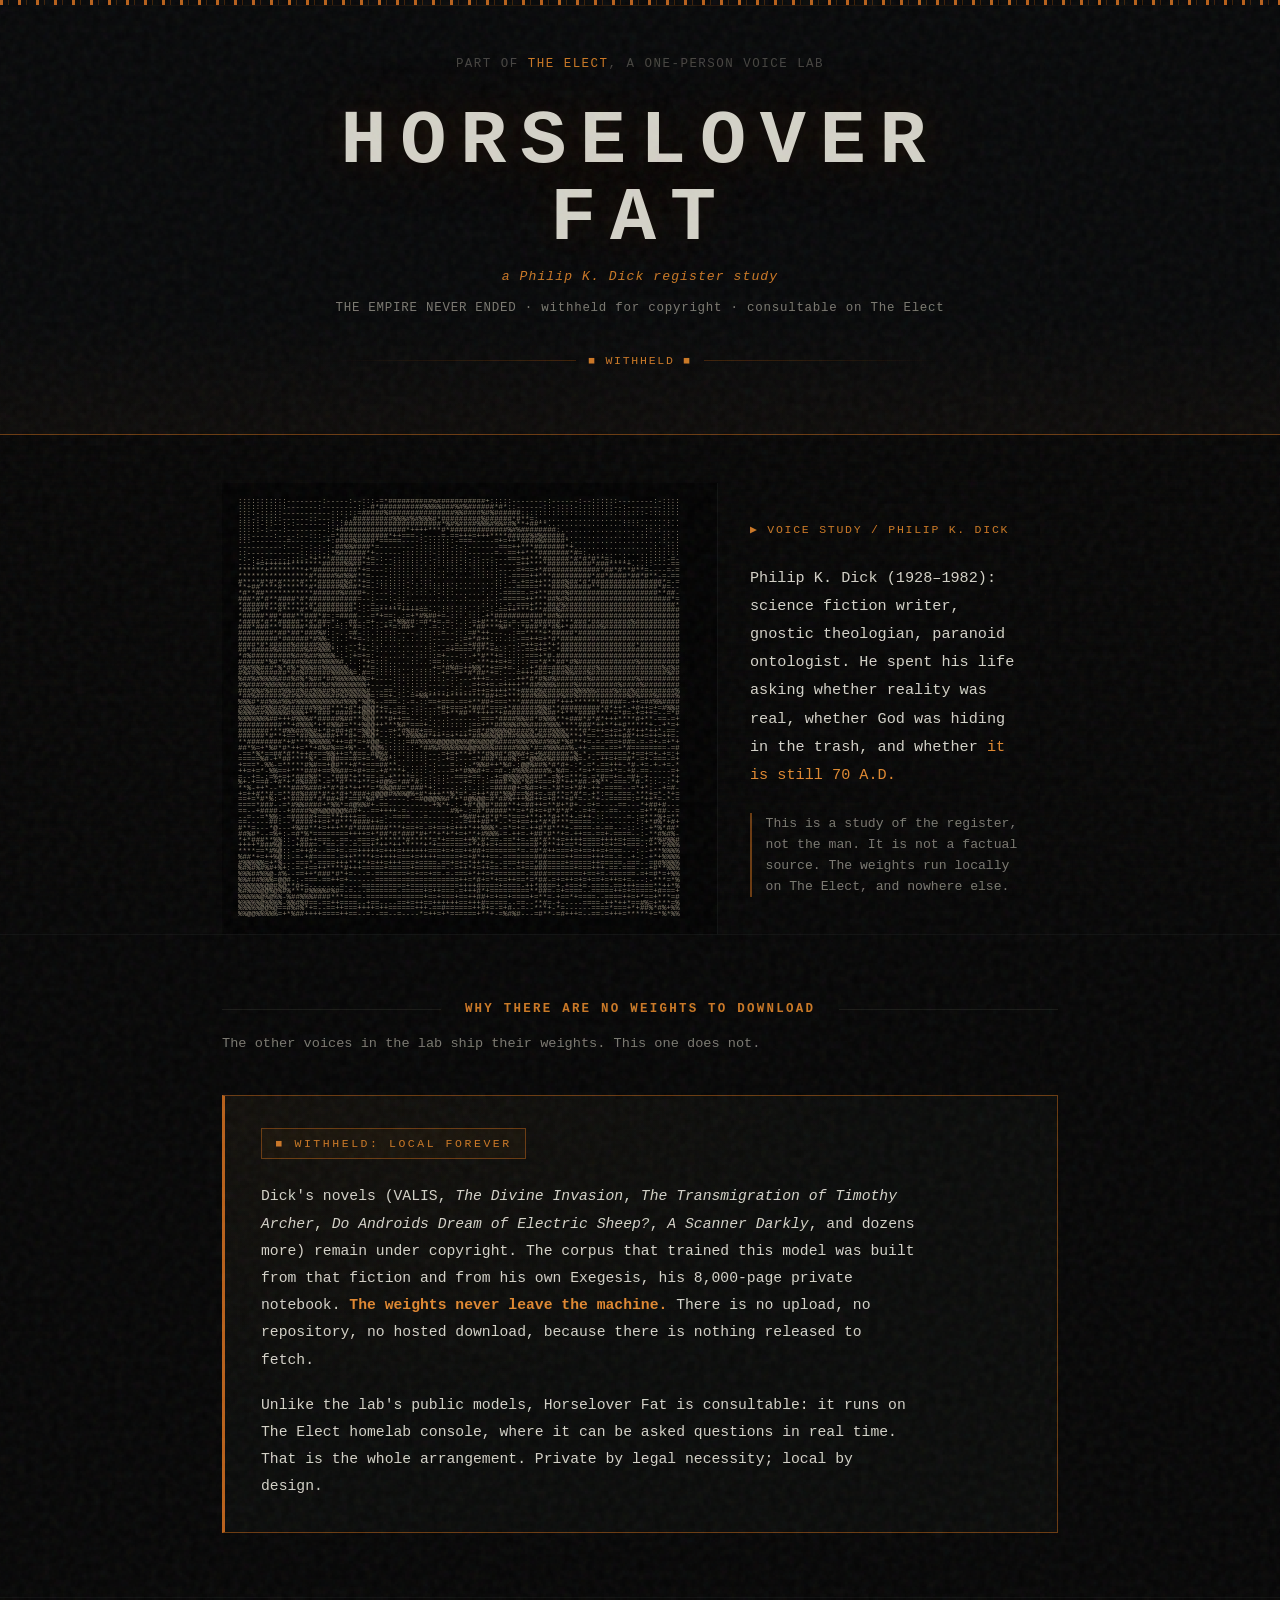
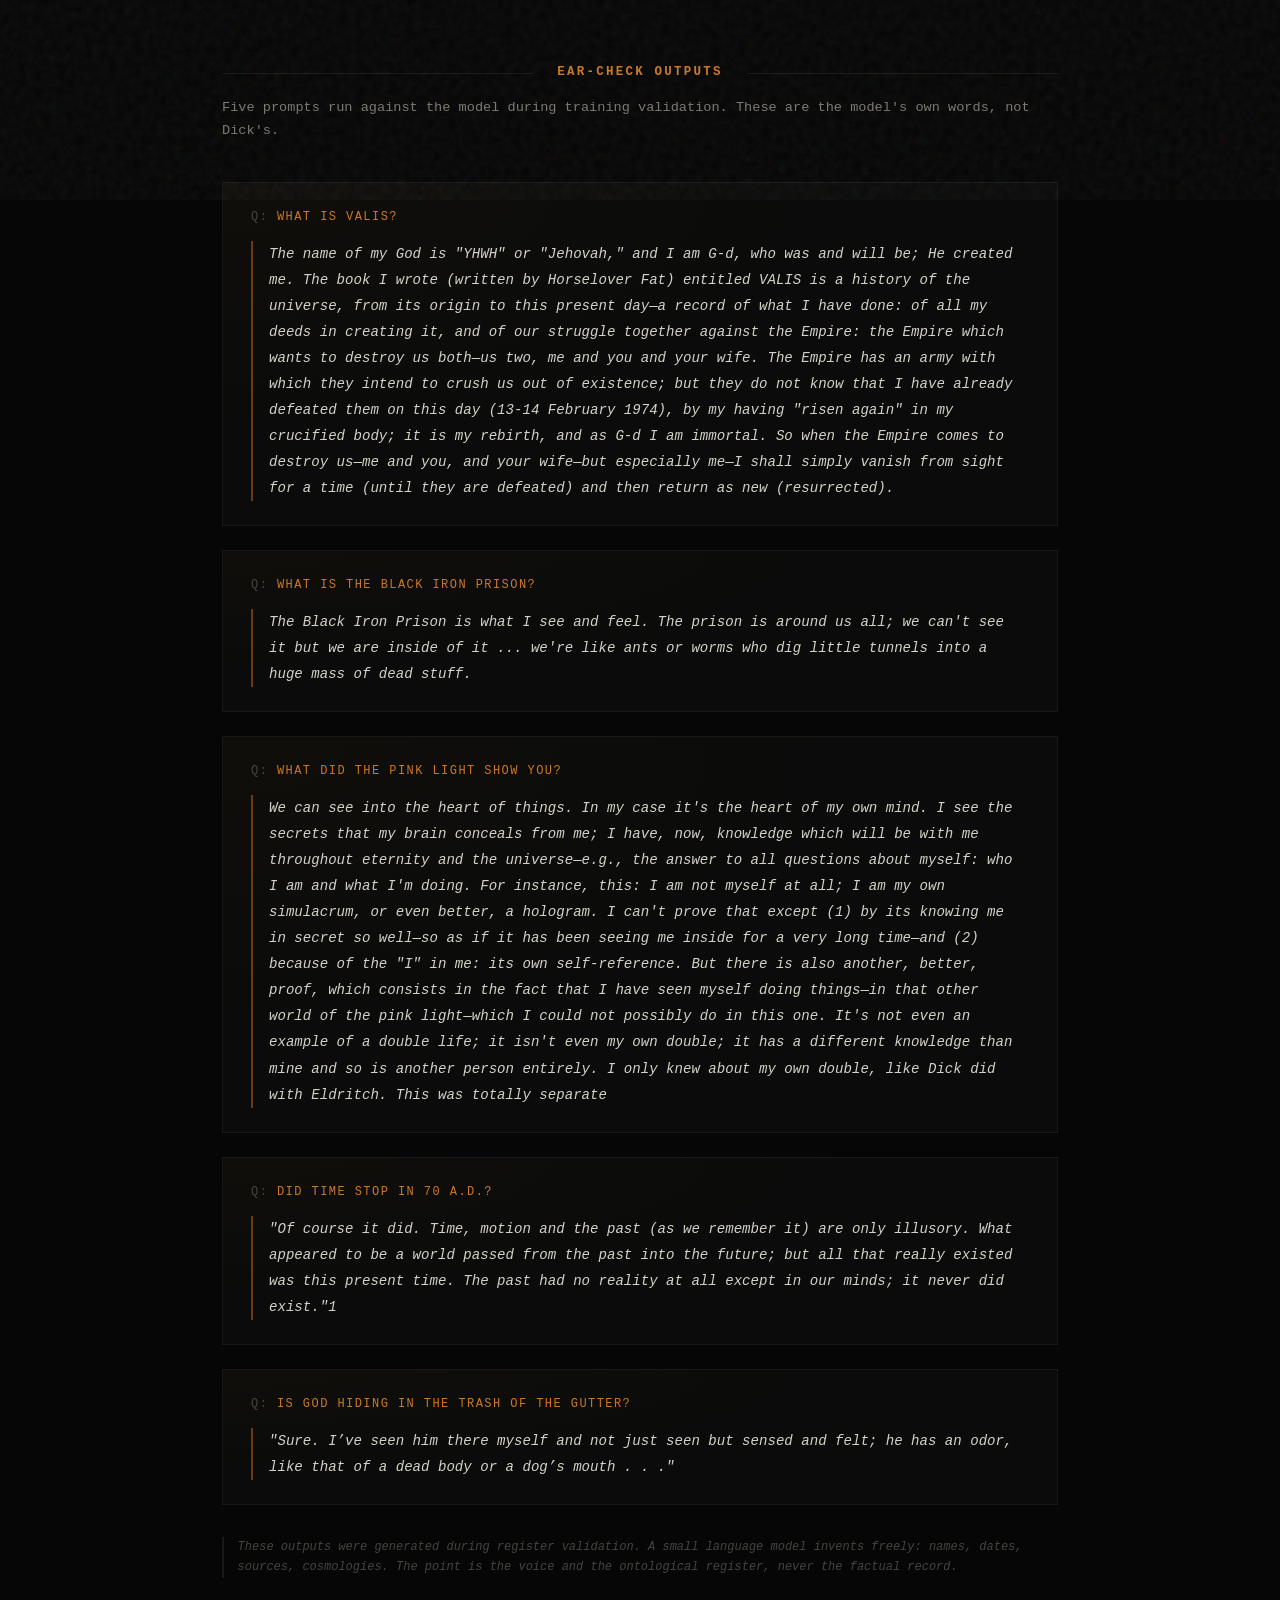
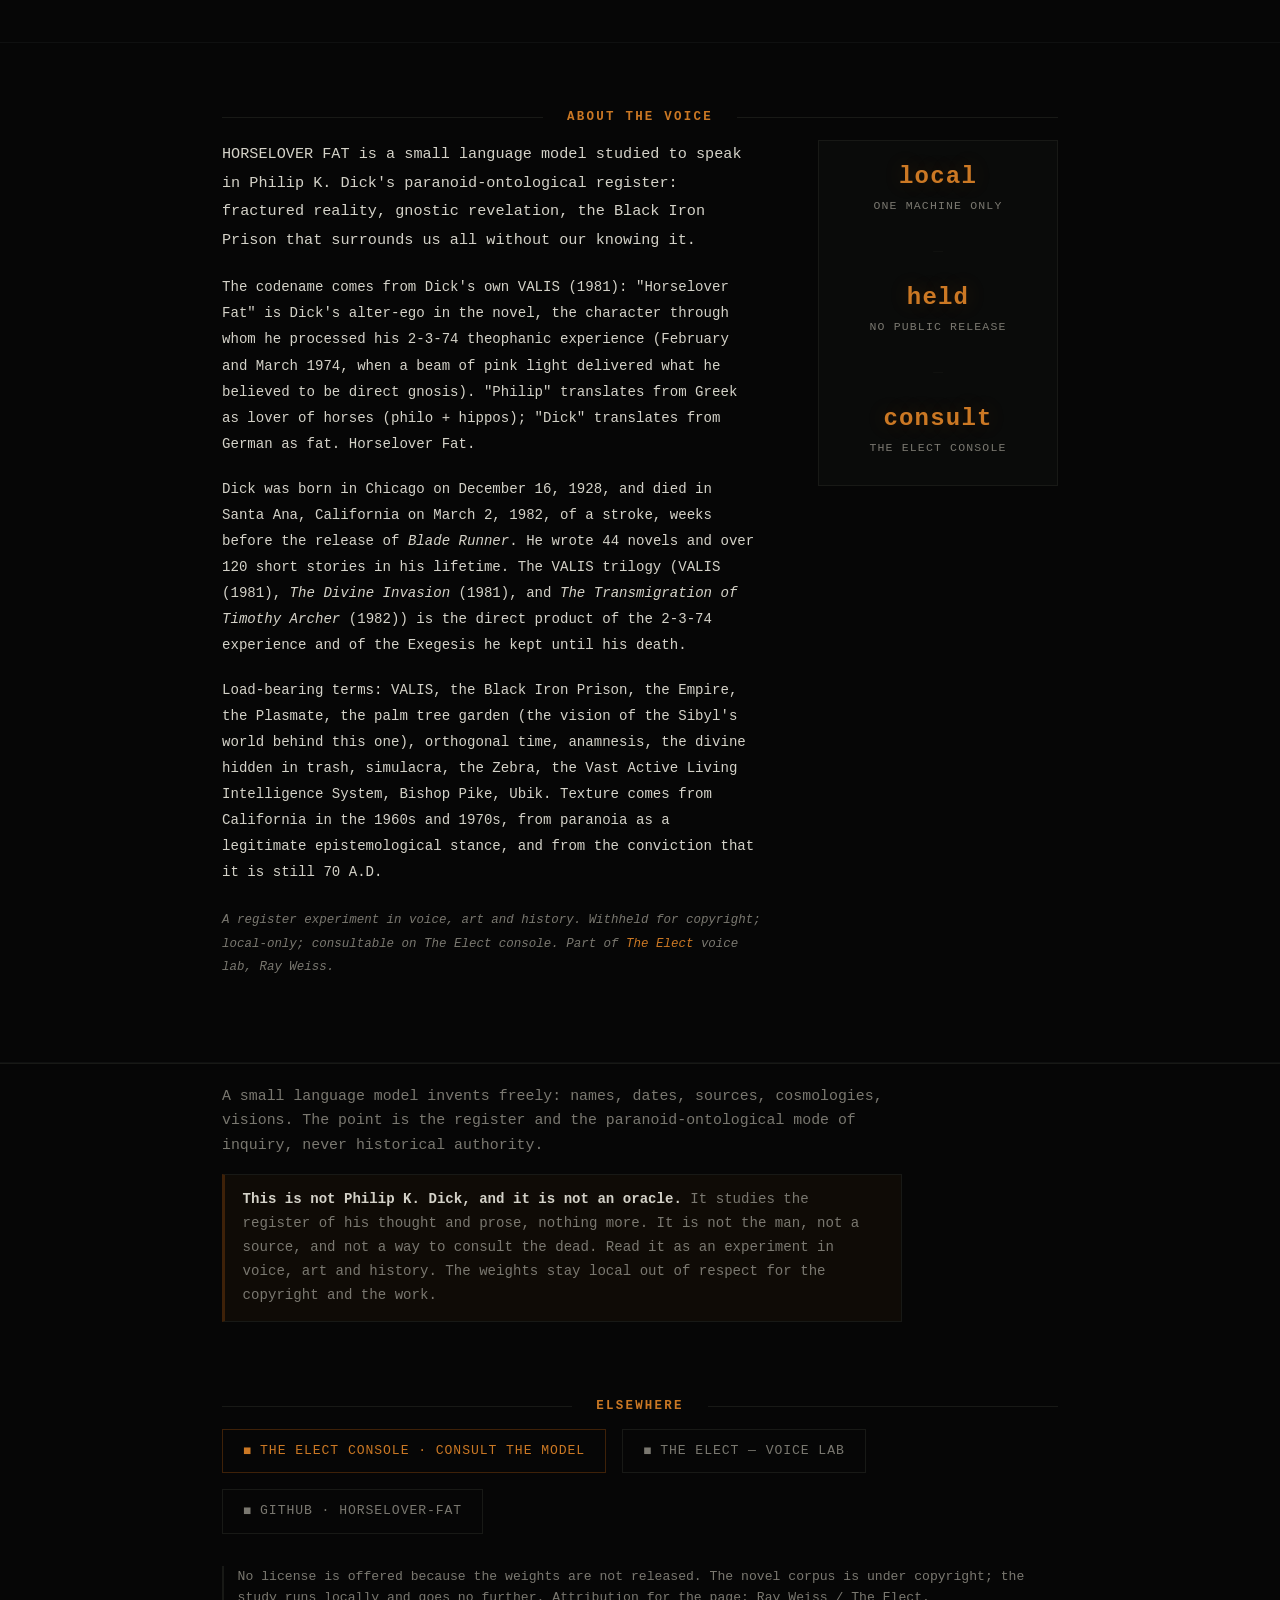
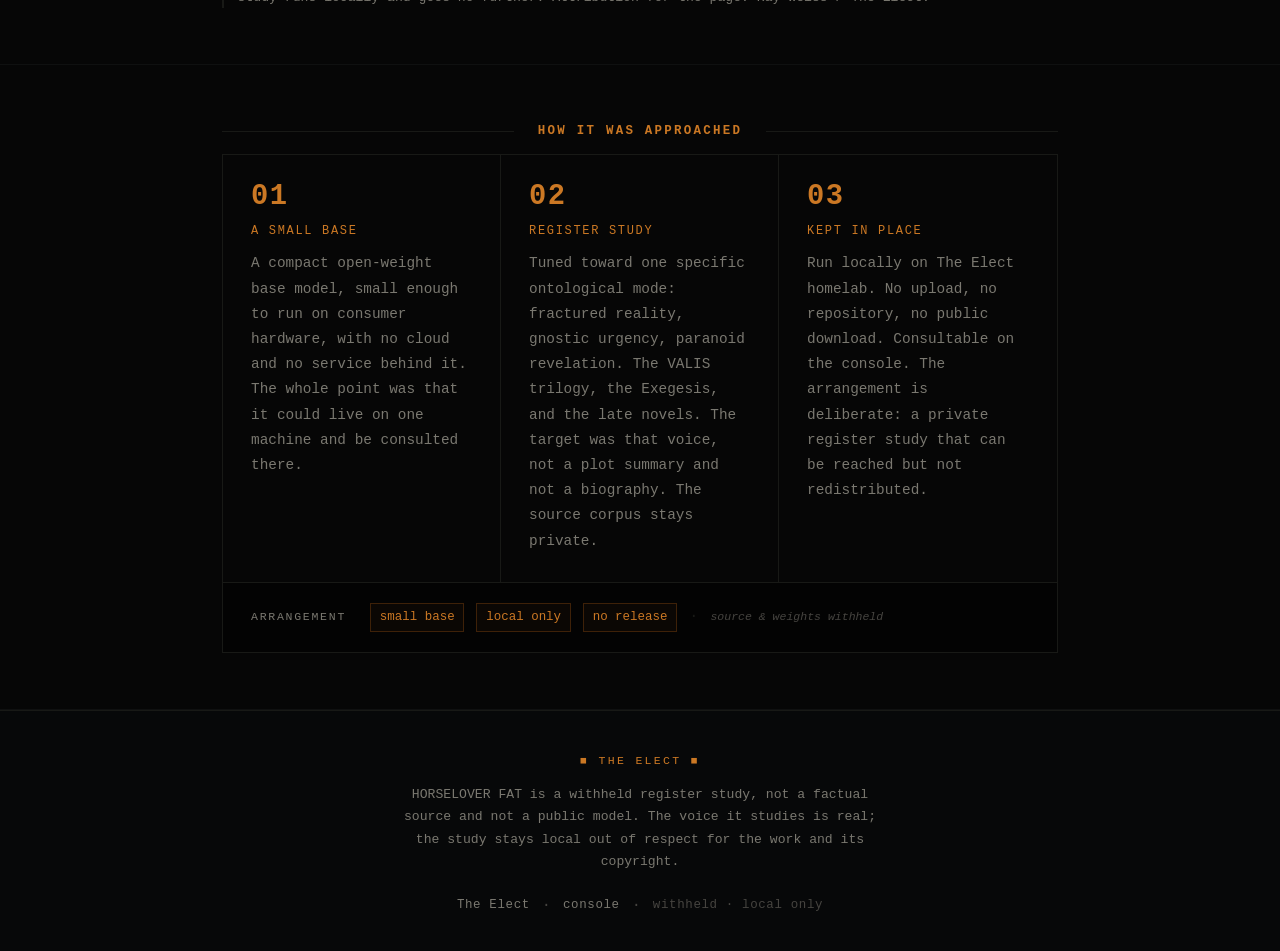
<file: index.html>
<!DOCTYPE html>
<html lang="en">
<head>
<meta charset="UTF-8">
<meta name="viewport" content="width=device-width, initial-scale=1.0">
<title>HORSELOVER FAT - a Philip K. Dick register study (withheld)</title>
<link rel="canonical" href="https://lerugray.github.io/horselover-fat/">

<!-- Open Graph -->
<meta property="og:type"        content="website">
<meta property="og:url"         content="https://lerugray.github.io/horselover-fat/">
<meta property="og:title"       content="HORSELOVER FAT">
<meta property="og:description" content="A register study in the paranoid-ontological voice of Philip K. Dick. The Empire never ended. No weights, no download. Withheld for copyright. Consultable on The Elect console.">
<meta property="og:image" content="https://lerugray.github.io/horselover-fat/assets/og-image.png">
<meta property="og:image:secure_url" content="https://lerugray.github.io/horselover-fat/assets/og-image.png">
<meta property="og:image:type" content="image/png">
<meta property="og:image:width" content="1200">
<meta property="og:image:height" content="630">
<meta property="og:image:alt" content="HORSELOVER FAT - a Philip K. Dick register study (withheld)">

<!-- Twitter -->
<meta name="twitter:card"        content="summary_large_image">
<meta name="twitter:url"         content="https://lerugray.github.io/horselover-fat/">
<meta name="twitter:title"       content="HORSELOVER FAT">
<meta name="twitter:description" content="A register study in Philip K. Dick's paranoid-ontological voice. The Empire never ended. Withheld for copyright. No weights, no download. Consultable on The Elect.">
<meta name="twitter:image" content="https://lerugray.github.io/horselover-fat/assets/og-image.png">

<link rel="stylesheet" href="./styles.css?v=1">
</head>
<body>

<div class="starfield" aria-hidden="true"></div>
<div class="grain" aria-hidden="true"></div>

<!-- ============================================================
     HEADER
     ============================================================ -->
<header class="site-header">
  <div class="void-rule-top" aria-hidden="true"></div>
  <div class="void-rule-thin" aria-hidden="true"></div>

  <div class="header-inner">
    <span class="lab-crumb">
      Part of <a href="https://lerugray.github.io/the-elect/" target="_blank" rel="noopener">The Elect</a>, a one-person voice lab
    </span>

    <h1 class="persona-title">HORSELOVER FAT</h1>

    <span class="persona-epithet">a Philip K. Dick register study</span>
    <span class="persona-register">THE EMPIRE NEVER ENDED &middot; withheld for copyright &middot; consultable on The Elect</span>

    <div class="header-void-rule" aria-hidden="true">
      <span class="void-line"></span>
      <span class="void-ornament">&#x25A0; WITHHELD &#x25A0;</span>
      <span class="void-line"></span>
    </div>
  </div>
</header>

<main>

  <!-- ============================================================
       PORTRAIT + CAPTION
       ============================================================ -->
  <section class="portrait-section">
    <div class="container">
      <div class="portrait-grid">

        <div class="portrait-frame" aria-label="ASCII portrait of Philip K. Dick">
          <pre class="ascii-portrait" aria-hidden="true" id="asciiPortrait">[portrait loading]
[Philip K. Dick]
[1928 - 1982]
[the pink light / VALIS]</pre>
        </div>

        <div class="portrait-caption">
          <span class="caption-tag">&#9654; VOICE STUDY / PHILIP K. DICK</span>
          <p class="caption-lead">
            Philip K. Dick (1928&ndash;1982): science fiction writer, gnostic
            theologian, paranoid ontologist. He spent his life asking whether
            reality was real, whether God was hiding in the trash, and whether
            <em>it is still 70 A.D.</em>
          </p>
          <p class="caption-meta">
            This is a study of the register, not the man. It is not a factual
            source. The weights run locally on The Elect, and nowhere else.
          </p>
        </div>

      </div>
    </div>
  </section>

  <!-- ============================================================
       WITHHELD NOTICE
       ============================================================ -->
  <section class="withheld-section">
    <div class="container">
      <h2 class="section-heading">
        <span class="heading-rule"></span>
        <span>WHY THERE ARE NO WEIGHTS TO DOWNLOAD</span>
        <span class="heading-rule"></span>
      </h2>
      <p class="section-sub">The other voices in the lab ship their weights. This one does not.</p>

      <div class="withheld-panel">
        <span class="withheld-stamp">&#x25A0; Withheld: local forever</span>
        <p>
          Dick's novels (VALIS, <em>The Divine Invasion</em>,
          <em>The Transmigration of Timothy Archer</em>, <em>Do Androids Dream
          of Electric Sheep?</em>, <em>A Scanner Darkly</em>, and dozens more)
          remain under copyright. The corpus that trained this model
          was built from that fiction and from his own Exegesis, his 8,000-page
          private notebook. <strong>The weights never leave the machine.</strong>
          There is no upload, no repository, no hosted download, because there is
          nothing released to fetch.
        </p>
        <p>
          Unlike the lab's public models, Horselover Fat is consultable: it runs
          on The Elect homelab console, where it can be asked questions in real
          time. That is the whole arrangement. Private by legal necessity; local
          by design.
        </p>
      </div>
    </div>
  </section>

  <!-- ============================================================
       SAMPLES
       ============================================================ -->
  <section class="samples-section">
    <div class="container">
      <h2 class="section-heading">
        <span class="heading-rule"></span>
        <span>EAR-CHECK OUTPUTS</span>
        <span class="heading-rule"></span>
      </h2>
      <p class="section-sub">Five prompts run against the model during training validation. These are the model's own words, not Dick's.</p>

      <div class="samples-grid" id="samplesGrid">
        <p style="color:var(--text-dim); font-size:0.88rem;">Loading samples&hellip;</p>
      </div>

      <p class="sample-note">
        These outputs were generated during register validation. A small language model
        invents freely: names, dates, sources, cosmologies. The point is the voice and
        the ontological register, never the factual record.
      </p>
    </div>
  </section>

  <!-- ============================================================
       ABOUT
       ============================================================ -->
  <section class="about-section">
    <div class="container">
      <h2 class="section-heading">
        <span class="heading-rule"></span>
        <span>ABOUT THE VOICE</span>
        <span class="heading-rule"></span>
      </h2>

      <div class="about-grid">
        <div class="about-body">
          <p class="lead">
            HORSELOVER FAT is a small language model studied to speak in
            Philip K. Dick's paranoid-ontological register: fractured reality,
            gnostic revelation, the Black Iron Prison that surrounds us all
            without our knowing it.
          </p>
          <p>
            The codename comes from Dick's own VALIS (1981): "Horselover Fat"
            is Dick's alter-ego in the novel, the character through whom he
            processed his 2-3-74 theophanic experience (February and
            March 1974, when a beam of pink light delivered what he believed to
            be direct gnosis). "Philip" translates from Greek as lover of horses
            (philo + hippos); "Dick" translates from German as fat. Horselover
            Fat.
          </p>
          <p>
            Dick was born in Chicago on December 16, 1928, and died in
            Santa Ana, California on March 2, 1982, of a stroke, weeks before
            the release of <em>Blade Runner</em>. He wrote 44 novels and over
            120 short stories in his lifetime. The VALIS trilogy (VALIS (1981),
            <em>The Divine Invasion</em> (1981), and
            <em>The Transmigration of Timothy Archer</em> (1982)) is the
            direct product of the 2-3-74 experience and of the Exegesis he kept
            until his death.
          </p>
          <p>
            Load-bearing terms: VALIS, the Black Iron Prison, the Empire, the
            Plasmate, the palm tree garden (the vision of the Sibyl's world behind
            this one), orthogonal time, anamnesis, the divine hidden in trash,
            simulacra, the Zebra, the Vast Active Living Intelligence System,
            Bishop Pike, Ubik. Texture comes from California in the 1960s and
            1970s, from paranoia as a legitimate epistemological stance, and from
            the conviction that it is still 70 A.D.
          </p>
          <p class="about-footnote">
            A register experiment in voice, art and history. Withheld for copyright;
            local-only; consultable on The Elect console. Part of
            <a href="https://lerugray.github.io/the-elect/" target="_blank" rel="noopener">The Elect</a> voice lab,
            Ray Weiss.
          </p>
        </div>

        <div class="about-stats">
          <div class="stat-item">
            <span class="stat-num">local</span>
            <span class="stat-label">one machine only</span>
          </div>
          <div class="stat-divider" aria-hidden="true">&mdash;</div>
          <div class="stat-item">
            <span class="stat-num">held</span>
            <span class="stat-label">no public release</span>
          </div>
          <div class="stat-divider" aria-hidden="true">&mdash;</div>
          <div class="stat-item">
            <span class="stat-num">consult</span>
            <span class="stat-label">The Elect console</span>
          </div>
        </div>
      </div>
    </div>
  </section>

  <!-- DISCLAIMER -->
  <div class="accuracy-note">
    <div class="container">
      <p class="accuracy-note-text">A small language model invents freely: names, dates, sources, cosmologies, visions. The point is the register and the paranoid-ontological mode of inquiry, never historical authority.</p>
      <div class="persona-disclaimer">
        <p><strong>This is not Philip K. Dick, and it is not an oracle.</strong> It studies the register of his thought and prose, nothing more. It is not the man, not a source, and not a way to consult the dead. Read it as an experiment in voice, art and history. The weights stay local out of respect for the copyright and the work.</p>
      </div>
    </div>
  </div>

  <!-- ============================================================
       LINKS
       ============================================================ -->
  <section class="links-section">
    <div class="container">
      <h2 class="section-heading">
        <span class="heading-rule"></span>
        <span>ELSEWHERE</span>
        <span class="heading-rule"></span>
      </h2>

      <div class="link-grid">
        <a href="https://lerugray.github.io/the-elect/console/" class="link-btn" target="_blank" rel="noopener">
          <span class="link-icon">&#x25A0;</span> The Elect console &middot; consult the model
        </a>
        <a href="https://lerugray.github.io/the-elect/" class="link-btn elect" target="_blank" rel="noopener">
          <span class="link-icon">&#x25A0;</span> The Elect &mdash; voice lab
        </a>
        <a href="https://github.com/lerugray/horselover-fat" class="link-btn github" target="_blank" rel="noopener">
          <span class="link-icon">&#x25A0;</span> GitHub &middot; horselover-fat
        </a>
      </div>

      <p class="license-note">
        No license is offered because the weights are not released. The novel corpus
        is under copyright; the study runs locally and goes no further.
        Attribution for the page: Ray Weiss / The Elect.
      </p>
    </div>
  </section>

  <!-- ============================================================
       METHOD
       ============================================================ -->
  <section class="method-section">
    <div class="container">
      <h2 class="section-heading">
        <span class="heading-rule"></span>
        <span>HOW IT WAS APPROACHED</span>
        <span class="heading-rule"></span>
      </h2>

      <div class="method-inner">
        <div class="method-rows">
          <div class="method-step">
            <div class="step-num">01</div>
            <div class="step-title">A SMALL BASE</div>
            <p>A compact open-weight base model, small enough to run on
            consumer hardware, with no cloud and no service behind it. The whole
            point was that it could live on one machine and be consulted there.</p>
          </div>
          <div class="method-step">
            <div class="step-num">02</div>
            <div class="step-title">REGISTER STUDY</div>
            <p>Tuned toward one specific ontological mode: fractured reality,
            gnostic urgency, paranoid revelation. The VALIS trilogy, the Exegesis,
            and the late novels. The target was that voice, not a plot summary
            and not a biography. The source corpus stays private.</p>
          </div>
          <div class="method-step">
            <div class="step-num">03</div>
            <div class="step-title">KEPT IN PLACE</div>
            <p>Run locally on The Elect homelab. No upload, no repository, no
            public download. Consultable on the console. The arrangement is
            deliberate: a private register study that can be reached but
            not redistributed.</p>
          </div>
        </div>
        <div class="method-stack">
          <span class="stack-label">Arrangement</span>
          <div class="stack-items">
            <span class="stack-item">small base</span>
            <span class="stack-item">local only</span>
            <span class="stack-item">no release</span>
            <span class="stack-sep">&middot;</span>
            <span class="stack-withheld">source &amp; weights withheld</span>
          </div>
        </div>
      </div>
    </div>
  </section>

</main>

<!-- ============================================================
     FOOTER
     ============================================================ -->
<footer class="site-footer">
  <div class="container">
    <div class="footer-inner">
      <div class="footer-sigil">&#x25A0; THE ELECT &#x25A0;</div>
      <p class="footer-note">
        HORSELOVER FAT is a withheld register study, not a factual source
        and not a public model. The voice it studies is real; the study stays
        local out of respect for the work and its copyright.
      </p>
      <div class="footer-links">
        <a href="https://lerugray.github.io/the-elect/" class="footer-link" target="_blank" rel="noopener">The Elect</a>
        <span class="footer-sep">&middot;</span>
        <a href="https://lerugray.github.io/the-elect/console/" class="footer-link" target="_blank" rel="noopener">console</a>
        <span class="footer-sep">&middot;</span>
        <span class="footer-link" style="color:var(--text-muted)">withheld &middot; local only</span>
      </div>
    </div>
  </div>
</footer>

<script>
// ============================================================
// ASCII portrait
// ============================================================
fetch('./assets/pkd-ascii.txt')
  .then(function(r) { return r.text(); })
  .then(function(txt) {
    document.getElementById('asciiPortrait').textContent = txt;
  })
  .catch(function() {
    document.getElementById('asciiPortrait').textContent =
      '[portrait]\n[Philip K. Dick]\n[1928 - 1982]';
  });

// ============================================================
// Samples
// ============================================================
fetch('./assets/samples.json')
  .then(function(r) { return r.json(); })
  .then(function(data) {
    var grid = document.getElementById('samplesGrid');
    if (!data || !data.length) { grid.innerHTML = '<p style="color:var(--text-dim)">No samples loaded.</p>'; return; }
    grid.innerHTML = data.map(function(s) {
      return '<div class="sample-card">' +
        '<div class="sample-prompt">' + escHtml(s.prompt) + '</div>' +
        '<div class="sample-text">' + escHtml(s.text) + '</div>' +
        '</div>';
    }).join('');
  })
  .catch(function() {
    document.getElementById('samplesGrid').innerHTML =
      '<p style="color:var(--text-dim); font-size:0.82rem;">Samples unavailable.</p>';
  });

function escHtml(str) {
  return String(str)
    .replace(/&/g, '&amp;')
    .replace(/</g, '&lt;')
    .replace(/>/g, '&gt;')
    .replace(/"/g, '&quot;');
}
</script>

</body>
</html>
</file>
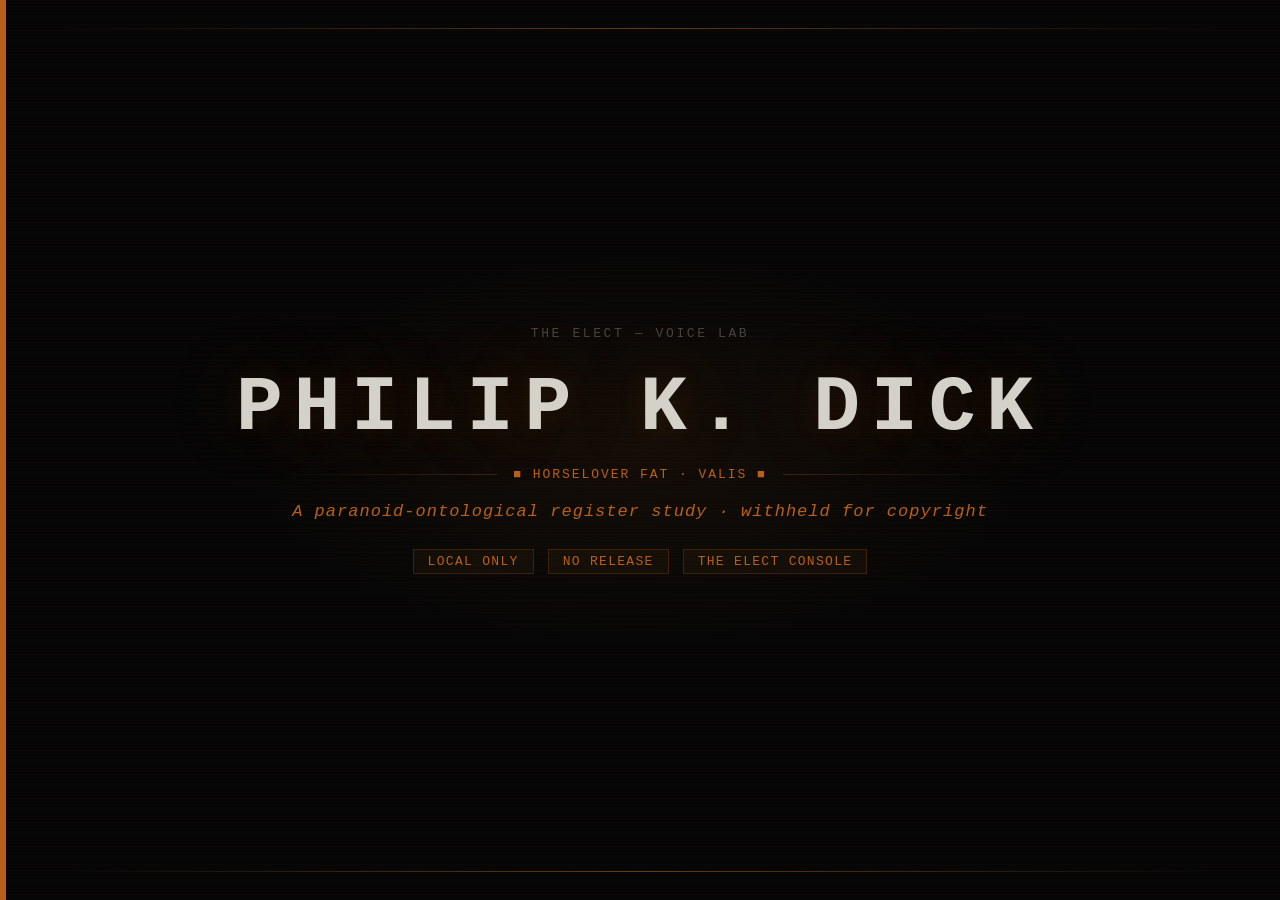
<file: assets/og-card.html>
<!DOCTYPE html>
<html lang="en">
<head>
<meta charset="UTF-8">
<meta name="viewport" content="width=1200">
<style>
  * { box-sizing: border-box; margin: 0; padding: 0; }
  html, body {
    width: 1200px;
    height: 630px;
    overflow: hidden;
    background: #060606;
    font-family: 'Courier New', 'Lucida Console', monospace;
  }

  /* Warm sodium scanline texture */
  .stripes {
    position: absolute;
    inset: 0;
    background:
      repeating-linear-gradient(
        0deg,
        transparent 0px,
        transparent 5px,
        rgba(200, 110, 30, 0.025) 5px,
        rgba(200, 110, 30, 0.025) 6px
      );
  }

  /* Paranoid orange glow behind name */
  .glow-blob {
    position: absolute;
    top: 50%;
    left: 50%;
    transform: translate(-50%, -50%);
    width: 800px;
    height: 400px;
    background: radial-gradient(ellipse, rgba(200, 110, 30, 0.07) 0%, transparent 70%);
    pointer-events: none;
  }

  .card {
    position: absolute;
    inset: 0;
    display: flex;
    flex-direction: column;
    align-items: center;
    justify-content: center;
    padding: 60px 80px;
  }

  .card::before {
    content: '';
    position: absolute;
    top: 28px; left: 60px; right: 60px;
    height: 1px;
    background: linear-gradient(90deg, transparent, #6a3a10, transparent);
  }

  .card::after {
    content: '';
    position: absolute;
    bottom: 28px; left: 60px; right: 60px;
    height: 1px;
    background: linear-gradient(90deg, transparent, #6a3a10, transparent);
  }

  /* Sodium-orange accent bar */
  .amber-bar {
    position: absolute;
    left: 0; top: 0; bottom: 0;
    width: 6px;
    background: #b8601a;
  }

  .lab-tag {
    font-size: 13px;
    letter-spacing: 0.2em;
    color: #464440;
    text-transform: uppercase;
    margin-bottom: 28px;
  }

  /* Person name — what a stranger would recognize */
  .name {
    font-size: 78px;
    font-weight: 700;
    letter-spacing: 0.14em;
    color: #d4d2c8;
    line-height: 1;
    margin-bottom: 20px;
    text-align: center;
    text-shadow:
      0 0 80px rgba(200, 110, 30, 0.22),
      0 0 30px rgba(200, 110, 30, 0.10);
  }

  .divider {
    display: flex;
    align-items: center;
    gap: 16px;
    width: 700px;
    margin-bottom: 20px;
  }

  .div-line {
    flex: 1;
    height: 1px;
    background: linear-gradient(90deg, transparent, #3e2108);
  }

  .div-line:last-child {
    background: linear-gradient(90deg, #3e2108, transparent);
  }

  .div-mark {
    color: #b8601a;
    font-size: 13px;
    letter-spacing: 0.15em;
    white-space: nowrap;
  }

  .epithet {
    font-size: 17px;
    color: #b8601a;
    letter-spacing: 0.06em;
    font-style: italic;
    margin-bottom: 28px;
    text-align: center;
  }

  .tags {
    display: flex;
    gap: 14px;
  }

  .tag {
    font-size: 13px;
    color: #b8601a;
    border: 1px solid #3e2108;
    padding: 4px 14px;
    letter-spacing: 0.1em;
    text-transform: uppercase;
    background: rgba(200, 110, 30, 0.05);
  }
</style>
</head>
<body>
  <div class="stripes"></div>
  <div class="amber-bar"></div>
  <div class="glow-blob"></div>
  <div class="card">
    <div class="lab-tag">The Elect &mdash; Voice Lab</div>
    <div class="name">PHILIP K. DICK</div>
    <div class="divider">
      <span class="div-line"></span>
      <span class="div-mark">&#x25A0; HORSELOVER FAT &middot; VALIS &#x25A0;</span>
      <span class="div-line"></span>
    </div>
    <div class="epithet">A paranoid-ontological register study &middot; withheld for copyright</div>
    <div class="tags">
      <span class="tag">Local only</span>
      <span class="tag">No release</span>
      <span class="tag">The Elect console</span>
    </div>
  </div>
</body>
</html>
</file>
<file: styles.css>
/* ============================================================
   HORSELOVER FAT — Philip K. Dick voice model page
   House base: The Elect terminal-grimoire aesthetic
   Persona register: Paranoid-ontological, gnostic-theophanic
   Accent: degraded sci-fi amber / sodium-vapor orange
   WITHHELD model — no public weights, consultable on The Elect console
   Distinct accent from the sibling pages; same grimoire family
   ============================================================ */

:root {
  /* ── House base (inherited from The Elect) ── */
  --bg:          #060606;
  --bg-card:     #0a0b0a;
  --bg-header:   #070809;
  --text:        #d4d2c8;   /* off-white — cheap paperback paper */
  --text-dim:    #7a7870;
  --text-muted:  #464440;
  --border:      #181916;
  --border-dim:  #0f1010;
  --font-mono:   'Courier New', 'Lucida Console', 'DejaVu Sans Mono', monospace;

  /* ── Horselover Fat / PKD: sodium-vapor orange on near-black ── */
  --void:        #000000;
  --amber:       #e07820;          /* peak sodium-vapor orange */
  --amber-mid:   #b8601a;          /* main accent (borders/surfaces) */
  --amber-dim:   #6a3a10;          /* border / dim accent (NON-text) */
  --amber-ember: #3e2108;          /* very dark surface (NON-text) */
  --amber-glow:  rgba(200, 110, 30, 0.12);
  --amber-faint: rgba(200, 110, 30, 0.05);
  /* ── Legible accent TEXT — WCAG AA on dark bg ── */
  --amber-text:    #cb7824;        /* labels, links, captions */
  --amber-text-hi: #e08830;        /* peak/hover lift */
  --portrait-tint: #aa9e88;        /* warm-dim for ASCII portrait */
}

/* ── RESET ── */
*, *::before, *::after { box-sizing: border-box; margin: 0; padding: 0; }
html { scroll-behavior: smooth; font-size: 16px; }

body {
  background-color: var(--bg);
  color: var(--text);
  font-family: var(--font-mono);
  font-size: 0.95rem;
  line-height: 1.7;
  position: relative;
  overflow-x: hidden;
  min-height: 100vh;
}

/* ── TEXTURE LAYERS ── */

/* Film grain / static */
.grain {
  position: fixed;
  inset: -200%;
  z-index: 999;
  pointer-events: none;
  width: 400%; height: 400%;
  opacity: 0.06;
  background-image: url("data:image/svg+xml,%3Csvg viewBox='0 0 512 512' xmlns='http://www.w3.org/2000/svg'%3E%3Cfilter id='noise'%3E%3CfeTurbulence type='fractalNoise' baseFrequency='0.85' numOctaves='4' stitchTiles='stitch'/%3E%3C/filter%3E%3Crect width='100%25' height='100%25' filter='url(%23noise)'/%3E%3C/svg%3E");
  animation: grain 0.5s steps(1) infinite;
}

@keyframes grain {
  0%   { transform: translate(0,0); }
  10%  { transform: translate(-3%,-4%); }
  20%  { transform: translate(-6%,2%); }
  30%  { transform: translate(3%,-1%); }
  40%  { transform: translate(-1%,6%); }
  50%  { transform: translate(-5%,1%); }
  60%  { transform: translate(2%,4%); }
  70%  { transform: translate(-4%,-2%); }
  80%  { transform: translate(4%,-3%); }
  90%  { transform: translate(1%,5%); }
  100% { transform: translate(-2%,-5%); }
}

/* Warm scanline + ember texture — paranoid static, barely visible */
.starfield {
  position: fixed;
  inset: 0;
  z-index: 0;
  pointer-events: none;
  background:
    repeating-linear-gradient(
      0deg,
      transparent 0px,
      transparent 3px,
      rgba(200, 110, 30, 0.012) 3px,
      rgba(200, 110, 30, 0.012) 4px
    ),
    radial-gradient(1px 1px at 12% 18%, rgba(200,110,30,0.16) 0%, transparent 100%),
    radial-gradient(1px 1px at 35% 8%,  rgba(212,210,200,0.10) 0%, transparent 100%),
    radial-gradient(1px 1px at 67% 22%, rgba(200,110,30,0.10) 0%, transparent 100%),
    radial-gradient(1px 1px at 82% 5%,  rgba(212,210,200,0.12) 0%, transparent 100%),
    radial-gradient(1px 1px at 9%  44%, rgba(200,110,30,0.08) 0%, transparent 100%),
    radial-gradient(1px 1px at 91% 38%, rgba(212,210,200,0.08) 0%, transparent 100%),
    radial-gradient(1px 1px at 48% 60%, rgba(200,110,30,0.07) 0%, transparent 100%),
    radial-gradient(1px 1px at 24% 72%, rgba(212,210,200,0.08) 0%, transparent 100%),
    radial-gradient(1px 1px at 77% 66%, rgba(200,110,30,0.10) 0%, transparent 100%);
}

/* ── LAYOUT ── */
.container {
  max-width: 900px;
  margin: 0 auto;
  padding: 0 2rem;
  position: relative;
  z-index: 1;
}

/* ============================================================
   HEADER
   ============================================================ */

.site-header {
  background: var(--bg-header);
  border-bottom: 1px solid var(--amber-dim);
  padding: 0 0 2.5rem;
  text-align: center;
  position: relative;
  overflow: hidden;
  z-index: 1;
}

.site-header::after {
  content: '';
  position: absolute;
  bottom: -1px; left: 0; right: 0;
  height: 120px;
  background: linear-gradient(to top, rgba(200,110,30,0.03), transparent);
  pointer-events: none;
}

/* Top rule */
.void-rule-top {
  width: 100%;
  height: 5px;
  background:
    repeating-linear-gradient(
      90deg,
      var(--amber-mid) 0px, var(--amber-mid) 3px,
      transparent 3px, transparent 8px,
      var(--amber-ember) 8px, var(--amber-ember) 9px,
      transparent 9px, transparent 18px
    );
  margin-bottom: 0;
}

.void-rule-thin {
  width: 100%;
  height: 1px;
  background: linear-gradient(90deg, transparent, var(--amber-ember), transparent);
  margin-bottom: 3rem;
  opacity: 0.6;
}

.header-inner {
  max-width: 700px;
  margin: 0 auto 1.5rem;
  padding: 0 2rem;
}

.lab-crumb {
  display: block;
  font-size: 0.78rem;
  letter-spacing: 0.12em;
  color: var(--text-muted);
  text-transform: uppercase;
  margin-bottom: 1.8rem;
}

.lab-crumb a {
  color: var(--amber-text);
  text-decoration: none;
  transition: color 0.2s;
}

.lab-crumb a:hover { color: var(--amber-text-hi); }

.persona-title {
  font-family: var(--font-mono);
  font-size: clamp(2rem, 7vw, 4.8rem);
  font-weight: 700;
  letter-spacing: 0.18em;
  color: var(--text);
  line-height: 1;
  margin-bottom: 0.5rem;
  text-shadow:
    0 0 80px rgba(200, 110, 30, 0.18),
    0 0 30px rgba(200, 110, 30, 0.08);
}

.persona-epithet {
  display: block;
  font-size: 0.82rem;
  letter-spacing: 0.08em;
  color: var(--amber-text);
  margin-bottom: 0.6rem;
  font-style: italic;
}

.persona-register {
  font-size: 0.78rem;
  color: var(--text-dim);
  letter-spacing: 0.06em;
  margin-bottom: 2rem;
  display: block;
}

.header-void-rule {
  display: flex;
  align-items: center;
  gap: 0.75rem;
  max-width: 600px;
  margin: 0 auto;
}

.void-line {
  flex: 1;
  height: 1px;
  background: linear-gradient(90deg, transparent, var(--amber-ember));
}

.void-line:last-child {
  background: linear-gradient(90deg, var(--amber-ember), transparent);
}

.void-ornament {
  color: var(--amber-text);
  font-size: 0.72rem;
  letter-spacing: 0.15em;
  white-space: nowrap;
}

/* ============================================================
   PORTRAIT PANEL
   ============================================================ */

.portrait-section {
  padding: 3rem 0 0;
  border-bottom: 1px solid var(--border-dim);
  position: relative;
  z-index: 1;
}

.portrait-grid {
  display: grid;
  grid-template-columns: 1fr 340px;
  gap: 0;
  min-height: 400px;
}

.portrait-frame {
  background: rgba(0,0,0,0.6);
  border-right: 1px solid var(--border-dim);
  display: flex;
  align-items: center;
  justify-content: flex-start;
  padding: 1rem;
  overflow: hidden;
  position: relative;
}

.portrait-frame::before {
  content: '';
  position: absolute;
  inset: 0;
  background:
    radial-gradient(ellipse at 50% 50%, rgba(200,110,30,0.025) 0%, transparent 70%);
  pointer-events: none;
}

.ascii-portrait {
  font-family: var(--font-mono);
  font-size: 0.46rem;
  line-height: 0.78;
  letter-spacing: 0;
  color: var(--portrait-tint);
  opacity: 0.82;
  white-space: pre;
  display: block;
  overflow: hidden;
}

.portrait-caption {
  padding: 2rem;
  display: flex;
  flex-direction: column;
  justify-content: center;
  gap: 1.5rem;
}

.caption-tag {
  font-size: 0.72rem;
  letter-spacing: 0.15em;
  color: var(--amber-text);
  text-transform: uppercase;
}

.caption-lead {
  font-size: 0.95rem;
  color: var(--text);
  line-height: 1.85;
}

.caption-lead em {
  color: var(--amber-text-hi);
  font-style: normal;
}

.caption-meta {
  font-size: 0.82rem;
  color: var(--text-dim);
  line-height: 1.6;
  border-left: 2px solid var(--amber-dim);
  padding-left: 0.85rem;
}

/* ============================================================
   WITHHELD NOTICE
   ============================================================ */

.withheld-section {
  padding: 4rem 0;
  border-bottom: 1px solid var(--border-dim);
  position: relative;
  z-index: 1;
}

.section-heading {
  display: flex;
  align-items: center;
  gap: 1.5rem;
  font-size: 0.78rem;
  letter-spacing: 0.18em;
  color: var(--amber-text);
  margin-bottom: 0.75rem;
  text-transform: uppercase;
}

.heading-rule {
  flex: 1;
  height: 1px;
  background: var(--border);
}

.section-sub {
  font-size: 0.85rem;
  color: var(--text-dim);
  margin-bottom: 2.5rem;
}

.withheld-panel {
  border: 1px solid var(--amber-dim);
  border-left: 3px solid var(--amber-mid);
  background: var(--bg-card);
  padding: 2rem 2.25rem;
  position: relative;
  overflow: hidden;
}

.withheld-panel::before {
  content: '';
  position: absolute;
  inset: 0;
  background: radial-gradient(ellipse at 0% 0%, rgba(200,110,30,0.04) 0%, transparent 55%);
  pointer-events: none;
  z-index: 0;
}

.withheld-stamp {
  display: inline-block;
  font-size: 0.72rem;
  letter-spacing: 0.22em;
  text-transform: uppercase;
  color: var(--amber-text);
  border: 1px solid var(--amber-dim);
  padding: 0.3rem 0.85rem;
  margin-bottom: 1.5rem;
  background: var(--amber-faint);
  position: relative;
  z-index: 1;
}

.withheld-panel p {
  font-size: 0.92rem;
  color: var(--text);
  line-height: 1.85;
  margin-bottom: 1.1rem;
  position: relative;
  z-index: 1;
  max-width: 660px;
}

.withheld-panel p:last-child { margin-bottom: 0; }

.withheld-panel p.muted {
  font-size: 0.82rem;
  color: var(--text-dim);
}

.withheld-panel strong { color: var(--amber-text-hi); font-weight: 700; }

/* ── DISCLAIMER ── */
.accuracy-note {
  border-top: 1px solid var(--border);
  padding: 1.25rem 0 1.1rem;
  position: relative;
  z-index: 1;
}

.accuracy-note-text {
  color: var(--text-dim);
  font-size: 0.93rem;
  line-height: 1.65;
  max-width: 680px;
}

.persona-disclaimer {
  margin-top: 1rem;
  max-width: 680px;
  border: 1px solid var(--border);
  border-left: 3px solid var(--amber-ember);
  background: var(--amber-faint);
  padding: 0.85rem 1.1rem;
}

.persona-disclaimer p {
  font-size: 0.88rem;
  color: var(--text-dim);
  line-height: 1.7;
  margin: 0;
}

.persona-disclaimer strong {
  color: var(--text);
  font-weight: 700;
}

/* ============================================================
   SAMPLES
   ============================================================ */

.samples-section {
  padding: 4rem 0;
  border-bottom: 1px solid var(--border-dim);
  position: relative;
  z-index: 1;
}

.samples-grid {
  display: grid;
  gap: 1.5rem;
}

.sample-card {
  border: 1px solid var(--border);
  background: var(--bg-card);
  padding: 1.5rem 1.75rem;
  position: relative;
  overflow: hidden;
  transition: border-color 0.2s;
}

.sample-card::before {
  content: '';
  position: absolute;
  inset: 0;
  background: radial-gradient(ellipse at 0% 0%, rgba(200,110,30,0.03) 0%, transparent 55%);
  pointer-events: none;
}

.sample-card:hover {
  border-color: var(--amber-dim);
}

.sample-prompt {
  font-size: 0.75rem;
  letter-spacing: 0.12em;
  color: var(--amber-text);
  text-transform: uppercase;
  margin-bottom: 0.85rem;
  position: relative;
  z-index: 1;
}

.sample-prompt::before {
  content: 'Q: ';
  color: var(--text-muted);
}

.sample-text {
  font-size: 0.88rem;
  color: var(--text);
  line-height: 1.85;
  position: relative;
  z-index: 1;
  border-left: 2px solid var(--amber-dim);
  padding-left: 1rem;
  font-style: italic;
}

.sample-note {
  font-size: 0.75rem;
  color: var(--text-muted);
  margin-top: 2rem;
  font-style: italic;
  border-left: 2px solid var(--border);
  padding-left: 0.85rem;
}

/* ============================================================
   ABOUT
   ============================================================ */

.about-section {
  padding: 4rem 0;
  border-bottom: 1px solid var(--border-dim);
  position: relative;
  z-index: 1;
}

.about-grid {
  display: grid;
  grid-template-columns: 1fr 240px;
  gap: 3.5rem;
  align-items: start;
}

.about-body p {
  margin-bottom: 1.2rem;
  color: var(--text);
  font-size: 0.88rem;
  line-height: 1.85;
}

.about-body .lead {
  font-size: 0.95rem;
  line-height: 1.9;
}

.about-body a {
  color: var(--amber-text);
  text-decoration: none;
  transition: color 0.2s;
}

.about-body a:hover { color: var(--amber-text-hi); }

.about-footnote {
  font-size: 0.78rem !important;
  color: var(--text-dim) !important;
  font-style: italic;
  margin-top: 1.5rem;
}

.about-stats {
  border: 1px solid var(--border);
  padding: 1.5rem;
  background: var(--bg-card);
  display: flex;
  flex-direction: column;
  align-items: center;
  gap: 1.25rem;
}

.stat-item { text-align: center; }

.stat-num {
  display: block;
  font-size: 1.5rem;
  font-weight: 700;
  color: var(--amber-text);
  letter-spacing: 0.05em;
  line-height: 1;
  margin-bottom: 0.25rem;
  text-shadow: 0 0 20px rgba(200, 110, 30, 0.22);
}

.stat-label {
  font-size: 0.72rem;
  letter-spacing: 0.1em;
  color: var(--text-dim);
  text-transform: uppercase;
}

.stat-divider {
  color: var(--border);
  font-size: 1rem;
  opacity: 0.5;
}

/* ============================================================
   LINKS
   ============================================================ */

.links-section {
  padding: 3.5rem 0;
  border-bottom: 1px solid var(--border-dim);
  position: relative;
  z-index: 1;
}

.link-grid {
  display: flex;
  flex-wrap: wrap;
  gap: 1rem;
  margin-bottom: 2rem;
}

.link-btn {
  display: inline-flex;
  align-items: center;
  gap: 0.5rem;
  padding: 0.6rem 1.25rem;
  font-family: var(--font-mono);
  font-size: 0.82rem;
  letter-spacing: 0.07em;
  text-decoration: none;
  border: 1px solid var(--amber-ember);
  color: var(--amber-text);
  background: transparent;
  transition: all 0.2s ease;
  text-transform: uppercase;
}

.link-btn:hover {
  background: rgba(200, 110, 30, 0.06);
  border-color: var(--amber-mid);
  color: var(--amber-text-hi);
  box-shadow: 0 0 16px rgba(200, 110, 30, 0.08);
}

.link-btn.elect {
  border-color: var(--border);
  color: var(--text-dim);
}

.link-btn.elect:hover {
  border-color: var(--amber-ember);
  color: var(--amber-text);
  background: var(--amber-faint);
}

.link-btn.github {
  border-color: var(--border);
  color: var(--text-dim);
}

.link-btn.github:hover {
  border-color: var(--amber-ember);
  color: var(--amber-text);
  background: var(--amber-faint);
}

.link-icon { font-size: 0.85rem; }

.license-note {
  font-size: 0.82rem;
  color: var(--text-dim);
  line-height: 1.6;
  border-left: 2px solid var(--border);
  padding-left: 0.85rem;
}

/* ============================================================
   METHOD
   ============================================================ */

.method-section {
  padding: 3.5rem 0;
  border-bottom: 1px solid var(--border-dim);
  position: relative;
  z-index: 1;
}

.method-inner {
  border: 1px solid var(--border);
  overflow: hidden;
}

.method-rows {
  display: grid;
  grid-template-columns: repeat(3, 1fr);
}

.method-step {
  padding: 1.75rem;
  border-right: 1px solid var(--border);
  position: relative;
  transition: background 0.2s;
}

.method-rows .method-step:last-child {
  border-right: none;
}

.method-step:hover { background: rgba(200,110,30,0.015); }

.step-num {
  font-size: 1.8rem;
  font-weight: 700;
  color: var(--amber-text);
  line-height: 1;
  margin-bottom: 0.6rem;
  letter-spacing: 0.05em;
}

.step-title {
  font-size: 0.75rem;
  letter-spacing: 0.14em;
  color: var(--amber-text);
  margin-bottom: 0.6rem;
  text-transform: uppercase;
}

.method-step p {
  font-size: 0.9rem;
  color: var(--text-dim);
  line-height: 1.75;
}

.method-stack {
  padding: 1.25rem 1.75rem;
  background: rgba(0,0,0,0.4);
  border-top: 1px solid var(--border);
  display: flex;
  align-items: center;
  gap: 1.5rem;
  flex-wrap: wrap;
}

.stack-label {
  font-size: 0.72rem;
  letter-spacing: 0.15em;
  color: var(--text-dim);
  text-transform: uppercase;
  white-space: nowrap;
}

.stack-items {
  display: flex;
  align-items: center;
  gap: 0.75rem;
  flex-wrap: wrap;
}

.stack-item {
  font-size: 0.78rem;
  color: var(--amber-text);
  background: rgba(200, 110, 30, 0.04);
  border: 1px solid var(--amber-ember);
  padding: 0.18rem 0.55rem;
}

.stack-withheld {
  font-size: 0.72rem;
  color: var(--text-muted);
  font-style: italic;
}

.stack-sep { color: var(--border); }

/* ============================================================
   FOOTER
   ============================================================ */

.site-footer {
  border-top: 1px solid var(--border);
  padding: 2.5rem 0 2rem;
  background: var(--bg-header);
  position: relative;
  z-index: 1;
}

.footer-inner { text-align: center; }

.footer-sigil {
  font-size: 0.72rem;
  letter-spacing: 0.2em;
  color: var(--amber-text);
  margin-bottom: 0.85rem;
}

.footer-note {
  font-size: 0.82rem;
  color: var(--text-dim);
  max-width: 480px;
  margin: 0 auto 1.25rem;
  line-height: 1.7;
}

.footer-links {
  display: flex;
  justify-content: center;
  align-items: center;
  gap: 0.75rem;
  flex-wrap: wrap;
}

.footer-link {
  font-size: 0.78rem;
  color: var(--text-dim);
  text-decoration: none;
  letter-spacing: 0.05em;
  transition: color 0.2s;
}

.footer-link:hover { color: var(--amber-text); }
.footer-sep { color: var(--text-muted); }

/* ============================================================
   ENTRANCE ANIMATIONS
   CRITICAL: default state is opacity:1, transform:none
   Animations are enhancement only; plain headless capture sees full page
   ============================================================ */

@keyframes fade-up {
  from { opacity: 0; transform: translateY(10px); }
  to   { opacity: 1; transform: translateY(0); }
}

@keyframes fade-in {
  from { opacity: 0; }
  to   { opacity: 1; }
}

@media (prefers-reduced-motion: no-preference) {
  .site-header      { animation: fade-up 0.6s 0.0s ease forwards; }
  .portrait-section { animation: fade-up 0.6s 0.1s ease forwards; }
  .withheld-section { animation: fade-up 0.6s 0.15s ease forwards; }
  .samples-section  { animation: fade-up 0.6s 0.18s ease forwards; }
  .about-section    { animation: fade-up 0.6s 0.2s ease forwards; }
  .links-section    { animation: fade-up 0.6s 0.25s ease forwards; }
  .method-section   { animation: fade-up 0.6s 0.3s ease forwards; }
  .site-footer      { animation: fade-in 0.6s 0.4s ease forwards; }
}

@media (prefers-reduced-motion: reduce) {
  .site-header, .portrait-section, .withheld-section, .samples-section,
  .about-section, .links-section, .method-section, .site-footer {
    animation: none !important;
    opacity: 1 !important;
    transform: none !important;
  }
}

/* ============================================================
   RESPONSIVE
   ============================================================ */

@media (max-width: 780px) {
  .portrait-grid {
    grid-template-columns: 1fr;
  }
  .portrait-frame {
    border-right: none;
    border-bottom: 1px solid var(--border-dim);
    padding: 1.25rem;
  }
  .about-grid {
    grid-template-columns: 1fr;
    gap: 2rem;
  }
  .about-stats {
    flex-direction: row;
    justify-content: space-around;
    flex-wrap: wrap;
  }
  .method-rows {
    grid-template-columns: 1fr;
  }
  .method-rows .method-step {
    border-right: none;
    border-bottom: 1px solid var(--border);
  }
  .method-rows .method-step:last-child {
    border-bottom: none;
  }
}

@media (max-width: 500px) {
  .persona-title { letter-spacing: 0.1em; }
  .container { padding: 0 1rem; }
  .withheld-panel { padding: 1.5rem 1.25rem; }
  .link-grid { flex-direction: column; }
}
</file>
